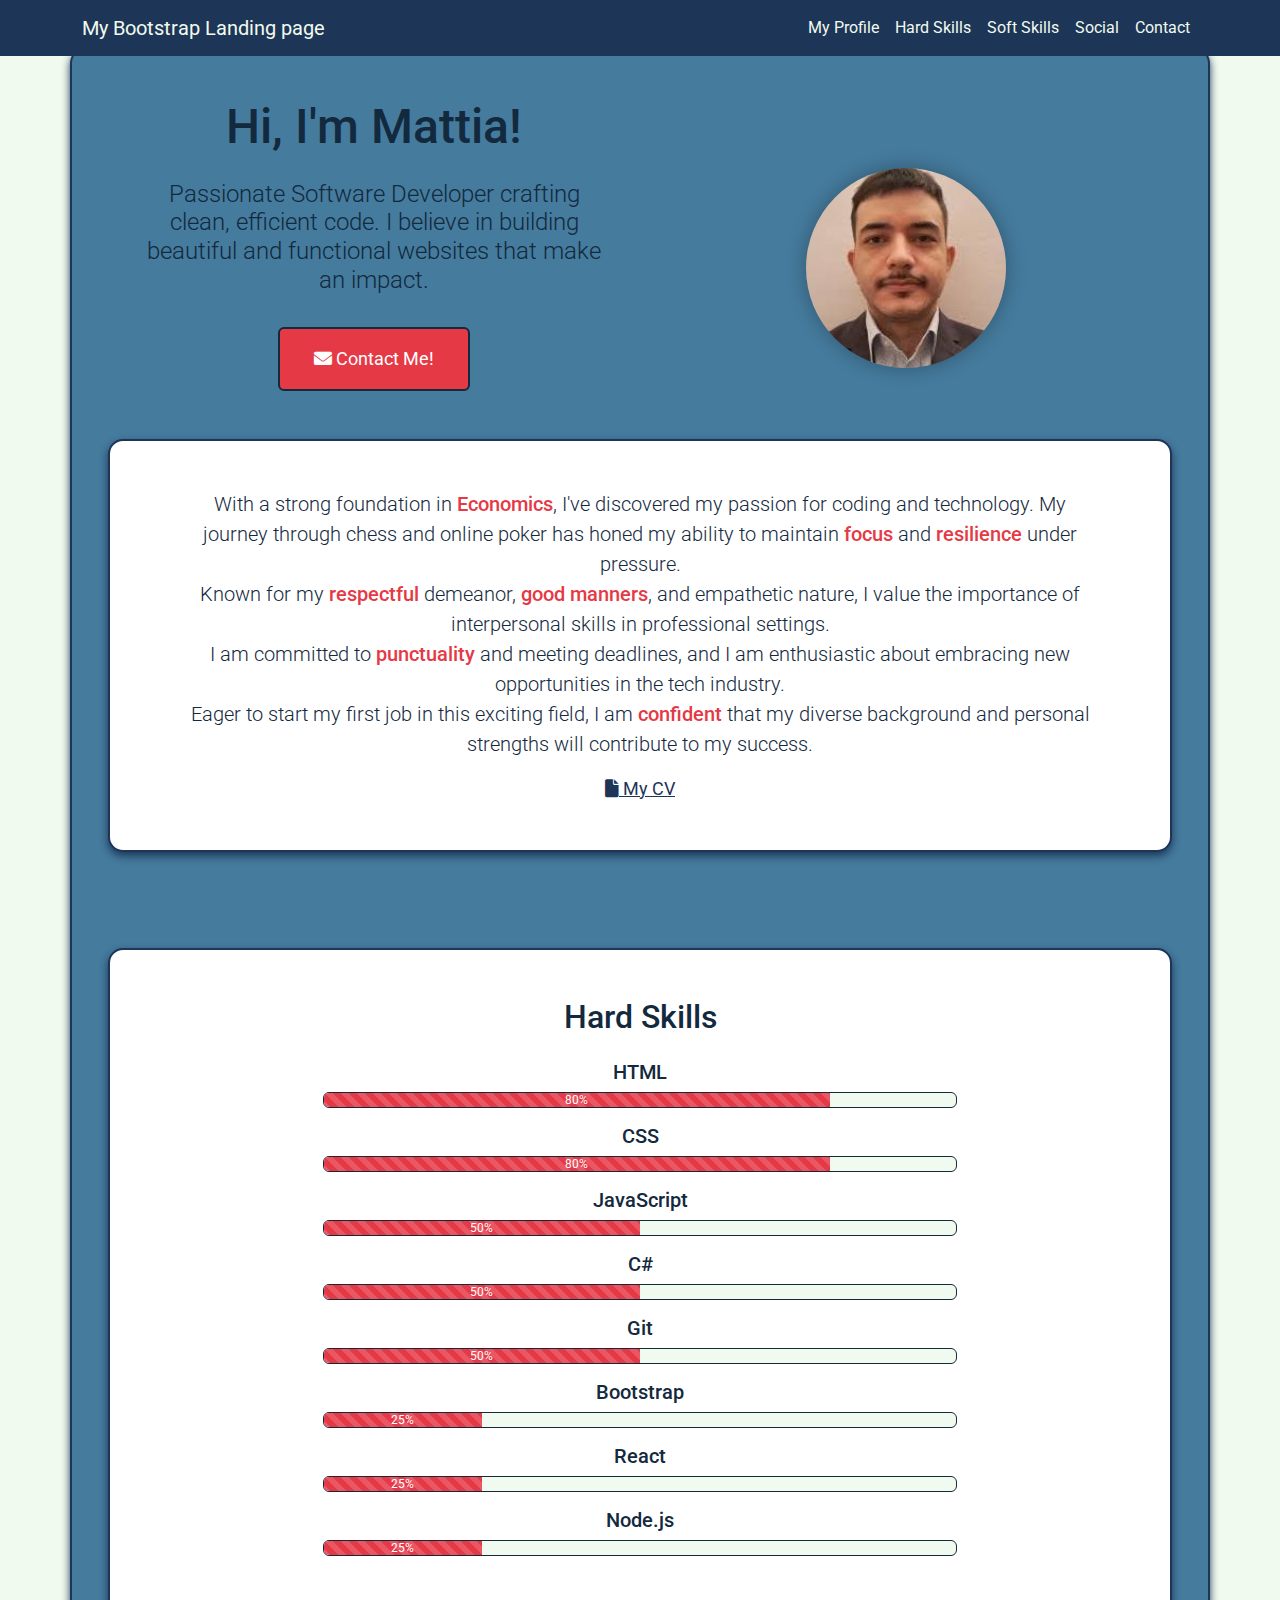
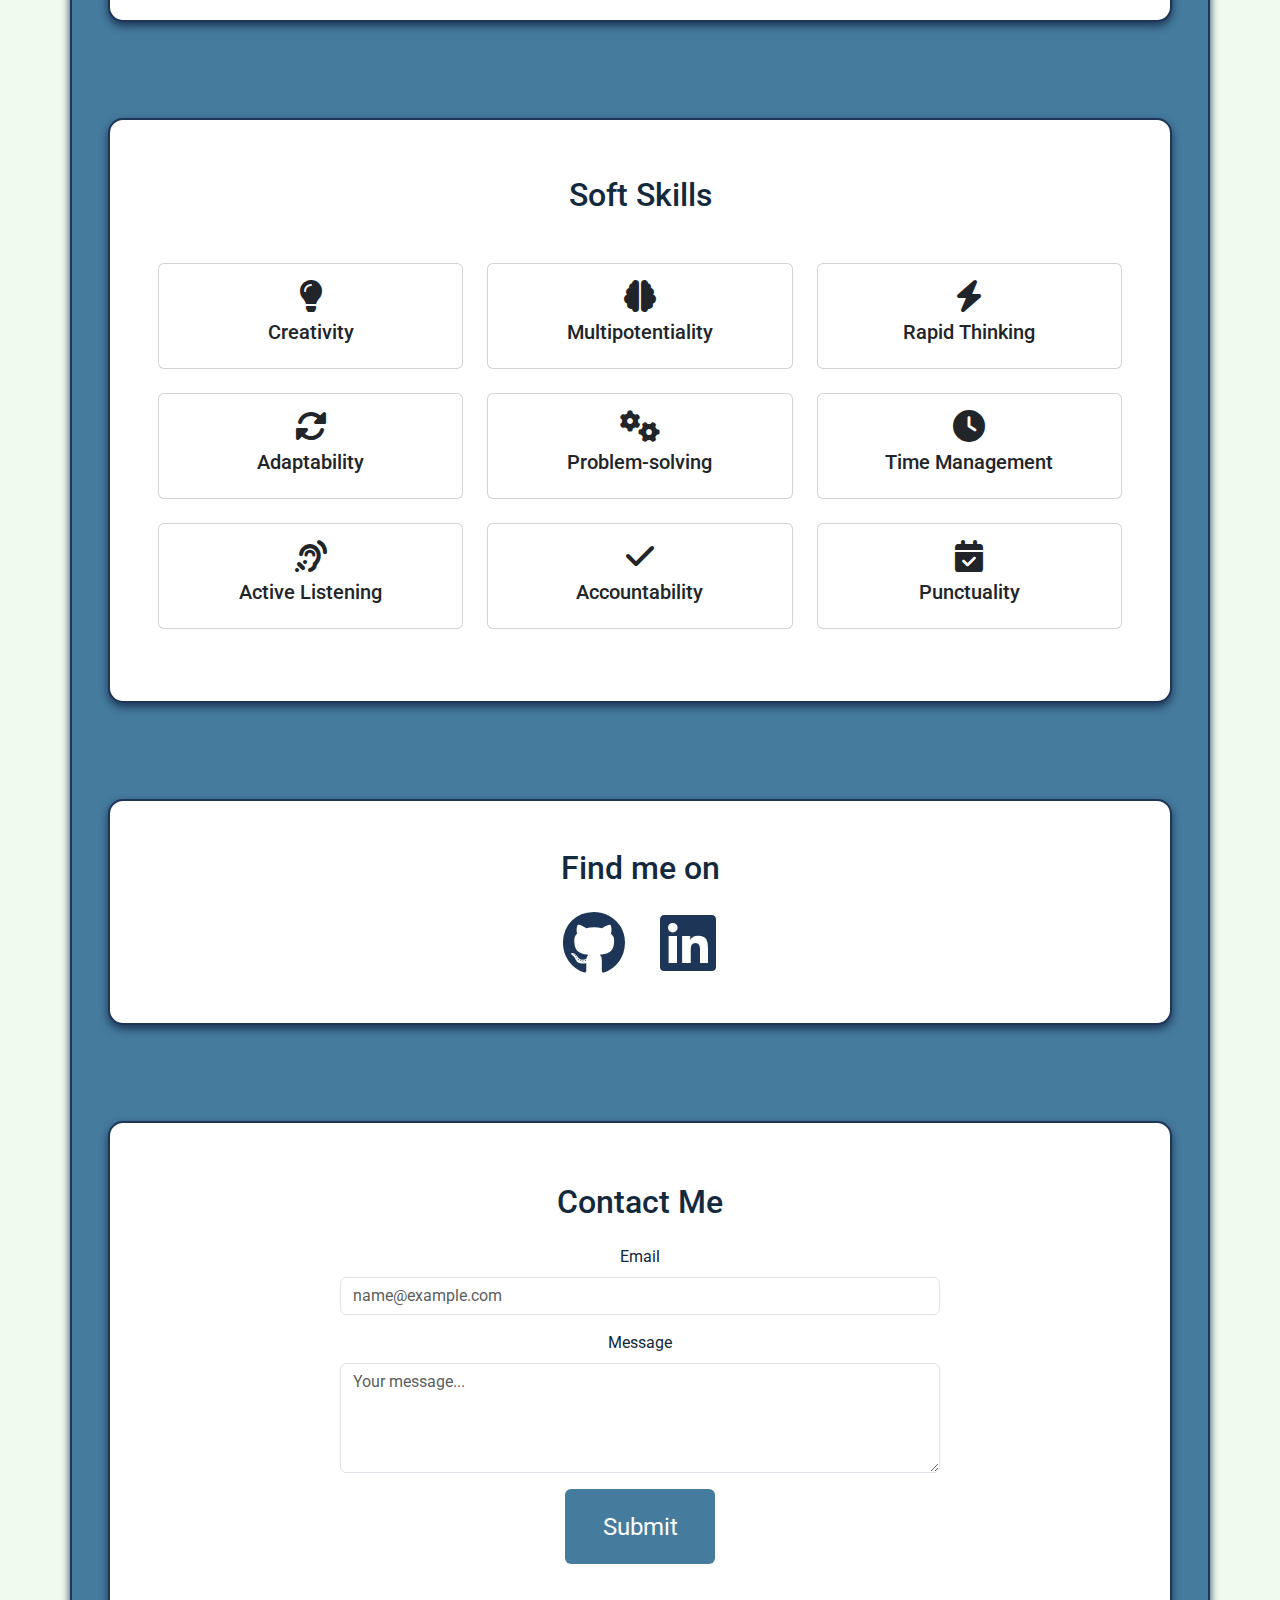
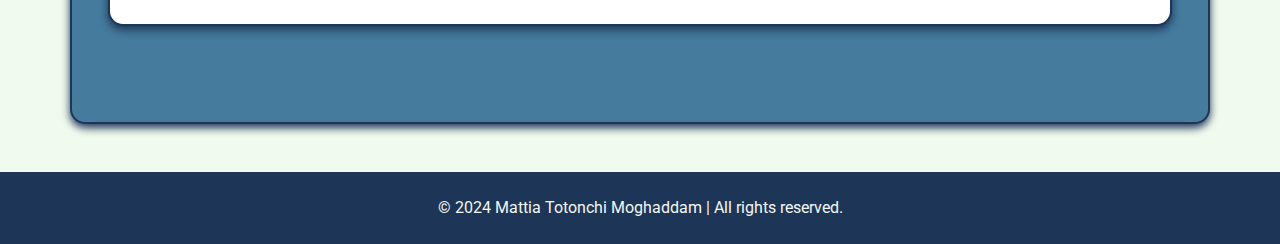
<file: esercitazioni/bootstrap-landing_page/index.html>
<!DOCTYPE html>
<html lang="en">
  <head>
    <meta charset="UTF-8" />
    <meta name="viewport" content="width=device-width, initial-scale=1.0" />
    <title>My Landing Page</title>
    <!-- Bootstrap CDN -->
    <link
      href="https://cdn.jsdelivr.net/npm/bootstrap@5.3.3/dist/css/bootstrap.min.css"
      rel="stylesheet"
    />
    <!-- Font Awesome CDN for Icons -->
    <link
      rel="stylesheet"
      href="https://cdnjs.cloudflare.com/ajax/libs/font-awesome/6.0.0-beta3/css/all.min.css"
    />
    <link rel="preconnect" href="https://fonts.googleapis.com" />
    <link rel="preconnect" href="https://fonts.gstatic.com" crossorigin />
    <link
      href="https://fonts.googleapis.com/css2?family=Roboto:ital,wght@0,100;0,300;0,400;0,500;0,700;0,900;1,100;1,300;1,400;1,500;1,700;1,900&display=swap"
      rel="stylesheet"
    />

    <style>
      /* Color Palette */
      :root {
        --primary-color: #1d3557;
        --lighter-primary-color: #457b9d;
        --darker-color: #13293d;
        --ultra-light: #f1faee;
        --secondary-color: #e63946;
      }
    
      /* General body styling */
      body {
        font-family: "Roboto", sans-serif;
        color: var(--darker-color);
        background-color: var(--ultra-light);
      }
    
      /* Animations */
      @keyframes slidein {
        from {
          translate: 150vw 0;
          scale: 200% 1;
        }
        to {
          translate: 0 0;
          scale: 100% 1;
        }
      }
    
      @keyframes slideinRight {
        from {
          translate: -150vw 0;
          scale: 200% 1;
        }
        to {
          translate: 0 0;
          scale: 100% 1;
        }
      }
    
      @keyframes bounceIn {
        0%, 20%, 50%, 80%, 100% {
          transform: translateY(0);
          opacity: 1;
        }
        40% {
          transform: translateY(-30px);
        }
        60% {
          transform: translateY(-15px);
        }
      }
    
      h1 {
        animation-name: slidein;
        animation-duration: 1s;
      }
    
      h3 {
        animation-name: slideinRight;
        animation-duration: 1s;
      }
    
      /* Navbar styling */
      .navbar {
        background-color: var(--primary-color);
      }
    
      .navbar-brand,
      .navbar-nav .nav-link {
        color: var(--ultra-light) !important;
      }
    
      .navbar-nav .nav-link:hover {
        color: var(--secondary-color) !important;
      }
      /* Section styling */
      section {
        padding: 60px 0;
        border: 2px solid var(--primary-color);
        border-radius: 15px;
        box-shadow: 0 4px 8px var(--primary-color);
        margin-bottom: 30px;
        background-color: white;
      }
    
      /* Specific sections */
      #about {
        background-color: var(--lighter-primary-color);
      }
    
      #contact {
        background-color: white;
      }
    
      /* Social links styling */
      #social-links a {
        color: var(--primary-color);
        margin: 0 15px;
      }
    
      #social-links a:hover {
        color: var(--secondary-color);
      }
    
      /* Progress bars styling */
      .progress {
        background-color: var(--ultra-light);
        border: 0.5px solid var(--darker-color);
      }
    
      .progress-bar {
        background-color: var(--secondary-color);
      }
    
      /* Button styling */
      .btn-primary {
        background-color: var(--lighter-primary-color);
        border: none;
        color: white;
        width: 150px;
        height: 75px;
        font-size: x-large;
      }
    
      .btn-primary:hover {
        background-color: var(--secondary-color);
        color: var(--darker-color);
      }
    
      /* Hero and profile buttons */
      #get-in-touch,
      #my-profile {
        background-color: var(--primary-color);
        font-size: xx-large;
        width: 12rem;
        height: 4rem;
        border: 2px solid var(--darker-color);
      }
    
      #get-in-touch a {
        text-decoration: none;
        color: white;
      }
    
      #get-in-touch:hover {
        background-color: var(--ultra-light);
      }
    
      #get-in-touch a:hover {
        color: var(--darker-color);
      }
    
      #get-in-touch {
        animation-name: bounceIn;
        animation-duration: 1s;
        animation-delay: 1s;
      }
    
      /* Profile section */
      #profile-section p span {
        color: var(--secondary-color);
        font-weight: 500;
      }
    
      /* Footer styling */
      footer {
        background-color: var(--primary-color);
        color: #f4f7f5;
      }
    
      footer p {
        margin: 0;
      }
    
      /* Soft Skills hover effect */
      #softSkills li:hover {
        background-color: var(--secondary-color);
      }
    
      #skills {
        background-color: white;
      }
    
      /* Tooltip customization */
      .tooltip-inner {
        background-color: var(--primary-color) !important;
        color: var(--ultra-light) !important;
        border: 1px dotted var(--secondary-color) !important;
      }
    
      .tooltip-arrow {
        border-top-color: var(--primary-color) !important;
      }
    </style>
    
  </head>

  <body>
    <!-- Navbar -->
    <nav class="navbar navbar-expand-lg fixed-top" style="animation: none;">
      <div class="container">
        <a id="brand" class="navbar-brand" href="#"
          >My Bootstrap Landing page</a
        >
        <button
        class="navbar-toggler"
        type="button"
        data-bs-toggle="collapse"
        data-bs-target="#navbarNav"
        aria-controls="navbarNav"
        aria-expanded="false"
        aria-label="Toggle navigation"
      >
        <span class="navbar-toggler-icon"></span>
      </button>
      
        <div class="collapse navbar-collapse" id="navbarNav">
          <ul class="navbar-nav ms-auto">
            <li class="nav-item">
              <a class="nav-link" href="#profile-section">My Profile</a>
            </li>
            <li class="nav-item">
              <a class="nav-link" href="#skills">Hard Skills</a>
            </li>
            <li class="nav-item">
              <a class="nav-link" href="#soft">Soft Skills</a>
            </li>
            <li class="nav-item">
              <a class="nav-link" href="#social-links">Social</a>
            </li>
            <li class="nav-item">
              <a class="nav-link" href="#contact">Contact</a>
            </li>
          </ul>
        </div>
      </div>
    </nav>

    <!-- Introduction Section -->
    <section id="about" class="container my-5 p-sm-5 text-center">
      <div class="row align-items-center">
        <div class="col-lg-6">
          <h1 class="mb-4" style="font-size: 3rem;">Hi, I'm Mattia!</h1>
          <h3 class="lead me-4 ms-4" style="font-size: 1.5rem;">
            Passionate Software Developer crafting clean, efficient code. I believe in building <span>beautiful</span> and <span>functional</span> websites that make an impact.
          </h3>
          <button id="get-in-touch" type="submit" class="btn mt-4" style="background-color: var(--secondary-color); color: white; font-size: large;">
            <a href="#contact" style="text-decoration: none;"><i class="fas fa-envelope"></i> Contact Me!</a>
          </button>
        </div>
        <div class="col-lg-6 d-flex justify-content-evenly align-items-center">
          <img src="[data-uri]" class="img-fluid rounded-circle animate__animated animate__zoomIn mt-5" alt="Mattia's Profile" style="width: 200px; height: 200px; object-fit: cover; box-shadow: 0px 0px 20px rgba(0,0,0,0.3);">
        </div>

      <section id="profile-section" class="container my-5 p-sm-5 text-center" >
        <p class="lead me-4 ms-4">
          With a strong foundation in <span>Economics</span>, I've discovered my passion for coding and technology. My journey through chess and online poker has honed my ability to maintain <span>focus</span> and <span>resilience</span> under pressure.<br />
          Known for my <span>respectful</span> demeanor, <span>good manners</span>, and empathetic nature, I value the importance of interpersonal skills in professional settings.<br />
          I am committed to <span>punctuality</span> and meeting deadlines, and I am enthusiastic about embracing new opportunities in the tech industry.<br />
          Eager to start my first job in this exciting field, I am <span>confident</span> that my diverse background and personal strengths will contribute to my success.
        </p>
        <!-- Add a link to your profile -->
        <a href="https://mattiatotonchi1990curriculumvitae.my.canva.site/" target="_blank" style="font-size: large; text-decoration: underline; color: var(--primary-color);"> 
          <i class="fa-solid fa-file"></i>  My CV
        </a>
      </section>
      
      

      <section id="skills" class="container my-5 p-sm-5 text-center">
        <h2 class="mb-4">Hard Skills</h2>
        <div class="row">
          <div class="col-lg-8 col-md-10 mx-auto">
            <h5>HTML</h5>
            <div class="progress mb-3">
              <div
                class="progress-bar progress-bar-striped progress-bar-animated"
                role="progressbar"
                style="width: 80%"
              >
                80%
              </div>
            </div>
            <h5>CSS</h5>
            <div class="progress mb-3">
              <div
                class="progress-bar progress-bar-striped progress-bar-animated"
                role="progressbar"
                style="width: 80%"
              >
                80%
              </div>
            </div>
            <h5>JavaScript</h5>
            <div class="progress mb-3">
              <div
                class="progress-bar progress-bar-striped progress-bar-animated"
                role="progressbar"
                style="width: 50%"
              >
                50%
              </div>
            </div>
            <h5>C#</h5>
            <div class="progress mb-3">
              <div
                class="progress-bar progress-bar-striped progress-bar-animated"
                role="progressbar"
                style="width: 50%"
              >
                50%
              </div>
            </div>
            <h5>Git</h5>
            <div class="progress mb-3">
              <div
                class="progress-bar progress-bar-striped progress-bar-animated"
                role="progressbar"
                style="width: 50%"
              >
                50%
              </div>
            </div>
            <h5>Bootstrap</h5>
            <div class="progress mb-3">
              <div
                class="progress-bar progress-bar-striped progress-bar-animated"
                role="progressbar"
                style="width: 25%"
              >
                25%
              </div>
            </div>
            <h5>React</h5>
            <div class="progress mb-3">
              <div
                class="progress-bar progress-bar-striped progress-bar-animated"
                role="progressbar"
                style="width: 25%"
              >
                25%
              </div>
            </div>
            <h5>Node.js</h5>
            <div class="progress mb-3">
              <div
                class="progress-bar progress-bar-striped progress-bar-animated"
                role="progressbar"
                style="width: 25%"
              >
                25%
              </div>
            </div>
          </div>
        </div>
      </section>
  
      <!-- Soft Skills Section with Bootstrap Cards -->
      <section id="soft" class="container my-5 p-sm-5 text-center">
        <h2 class="mt-2 mb-5">Soft Skills</h2>
        <div class="row">
          <div class="col-md-4 mb-4">
            <div
              class="card text-center"
              data-bs-toggle="tooltip"
              data-bs-placement="top"
              title="Creativity allows me to find innovative solutions, think outside the box, and come up with unique ideas for challenges."
            >
              <div class="card-body">
                <i class="fas fa-lightbulb fa-2x mb-2"></i>
                <h5 class="card-title">Creativity</h5>
              </div>
            </div>
          </div>
          <div class="col-md-4 mb-4">
            <div
              class="card text-center"
              data-bs-toggle="tooltip"
              data-bs-placement="top"
              title="Being multipotential allows me to excel in various domains and bring knowledge from different areas to solve complex problems."
            >
              <div class="card-body">
                <i class="fas fa-brain fa-2x mb-2"></i>
                <h5 class="card-title">Multipotentiality</h5>
              </div>
            </div>
          </div>
          <div class="col-md-4 mb-4">
            <div
              class="card text-center"
              data-bs-toggle="tooltip"
              data-bs-placement="top"
              title="I can think on my feet, quickly process information, and come up with effective solutions under pressure."
            >
              <div class="card-body">
                <i class="fas fa-bolt fa-2x mb-2"></i>
                <h5 class="card-title">Rapid Thinking</h5>
              </div>
            </div>
          </div>
          <div class="col-md-4 mb-4">
            <div
              class="card text-center"
              data-bs-toggle="tooltip"
              data-bs-placement="top"
              title="I adapt to new environments and challenges with ease, ensuring that I am always ready to pivot and learn."
            >
              <div class="card-body">
                <i class="fas fa-sync-alt fa-2x mb-2"></i>
                <h5 class="card-title">Adaptability</h5>
              </div>
            </div>
          </div>
          <div class="col-md-4 mb-4">
            <div
              class="card text-center"
              data-bs-toggle="tooltip"
              data-bs-placement="top"
              title="A strong problem-solver, I approach obstacles methodically, breaking down complex issues to find the best possible solutions."
            >
              <div class="card-body">
                <i class="fas fa-cogs fa-2x mb-2"></i>
                <h5 class="card-title">Problem-solving</h5>
              </div>
            </div>
          </div>
          <div class="col-md-4 mb-4">
            <div
              class="card text-center"
              data-bs-toggle="tooltip"
              data-bs-placement="top"
              title="I manage my time effectively, balancing multiple projects and deadlines without compromising on the quality of my work."
            >
              <div class="card-body">
                <i class="fas fa-clock fa-2x mb-2"></i>
                <h5 class="card-title">Time Management</h5>
              </div>
            </div>
          </div>
          <div class="col-md-4 mb-4">
            <div
              class="card text-center"
              data-bs-toggle="tooltip"
              data-bs-placement="top"
              title="Active listening helps me understand others needs fully, making communication more efficient and avoiding misunderstandings."
            >
              <div class="card-body">
                <i class="fas fa-ear-listen fa-2x mb-2"></i>
                <h5 class="card-title">Active Listening</h5>
              </div>
            </div>
          </div>
          <div class="col-md-4 mb-4">
            <div
              class="card text-center"
              data-bs-toggle="tooltip"
              data-bs-placement="top"
              title="I take responsibility for my actions and deliver on promises, ensuring accountability in every task I take on."
            >
              <div class="card-body">
                <i class="fas fa-check fa-2x mb-2"></i>
                <h5 class="card-title">Accountability</h5>
              </div>
            </div>
          </div>
          <div class="col-md-4 mb-4">
            <div
              class="card text-center"
              data-bs-toggle="tooltip"
              data-bs-placement="top"
              title="I value punctuality, always ensuring I meet deadlines and commitments, which reflects my professional reliability."
            >
              <div class="card-body">
                <i class="fas fa-calendar-check fa-2x mb-2"></i>
                <h5 class="card-title">Punctuality</h5>
              </div>
            </div>
          </div>
        </div>
      </section>

      
    <!-- Social Links -->
    <section id="social-links" class="container my-5 p-sm-5 text-center">
      <h2 class="mb-4">Find me on</h2>
      <a
        style="text-decoration: none"
        href="https://github.com/mtm90"
        target="_blank"
        class="me-3"
      >
        <i class="fab fa-github fa-4x"></i>
      </a>
      <a href="https://www.linkedin.com/in/mtm90" target="_blank" class="me-3">
        <i class="fab fa-linkedin fa-4x"></i>
      </a>
    </section>

          <!-- Contact Section with Form -->
          <section id="contact" class="container my-5 text-center">
            <h2 class="mb-4">Contact Me</h2>
            <form class="mx-auto" style="max-width: 600px">
              <div class="mb-3">
                <label for="email" class="form-label">Email</label>
                <input
                  type="email"
                  class="form-control"
                  id="email"
                  placeholder="name@example.com"
                  required
                />
              </div>
              <div class="mb-3">
                <label for="message" class="form-label">Message</label>
                <textarea
                  class="form-control"
                  id="message"
                  rows="4"
                  placeholder="Your message..."
                  required
                ></textarea>
              </div>
              <button type="submit" class="btn btn-primary">Submit</button>
            </form>
          </section>
    </section>



    <!-- Footer -->
    <footer class="py-4">
      <div class="container text-center">
        <p>&copy; 2024 Mattia Totonchi Moghaddam | All rights reserved.</p>
      </div>
    </footer>

    <!-- Bootstrap JS -->
    <script src="https://cdn.jsdelivr.net/npm/bootstrap@5.3.3/dist/js/bootstrap.bundle.min.js"></script>
    <script>
      document.addEventListener("DOMContentLoaded", function () {
        const tooltipTriggerList = [].slice.call(
          document.querySelectorAll('[data-bs-toggle="tooltip"]')
        );
        const tooltipList = tooltipTriggerList.map(function (tooltipTriggerEl) {
          return new bootstrap.Tooltip(tooltipTriggerEl);
        });
      });
    </script>
    <script>
      document.addEventListener("DOMContentLoaded", function () {
        // Select all the nav links
        const navLinks = document.querySelectorAll(".navbar-nav .nav-link");
        const navbarCollapse = document.querySelector(".navbar-collapse");

        navLinks.forEach((link) => {
          link.addEventListener("click", () => {
            // Collapse the navbar if it's open (in mobile view)
            if (navbarCollapse.classList.contains("show")) {
              new bootstrap.Collapse(navbarCollapse).hide();
            }
          });
        });
      });
    </script>

  </body>
</html>
</file>
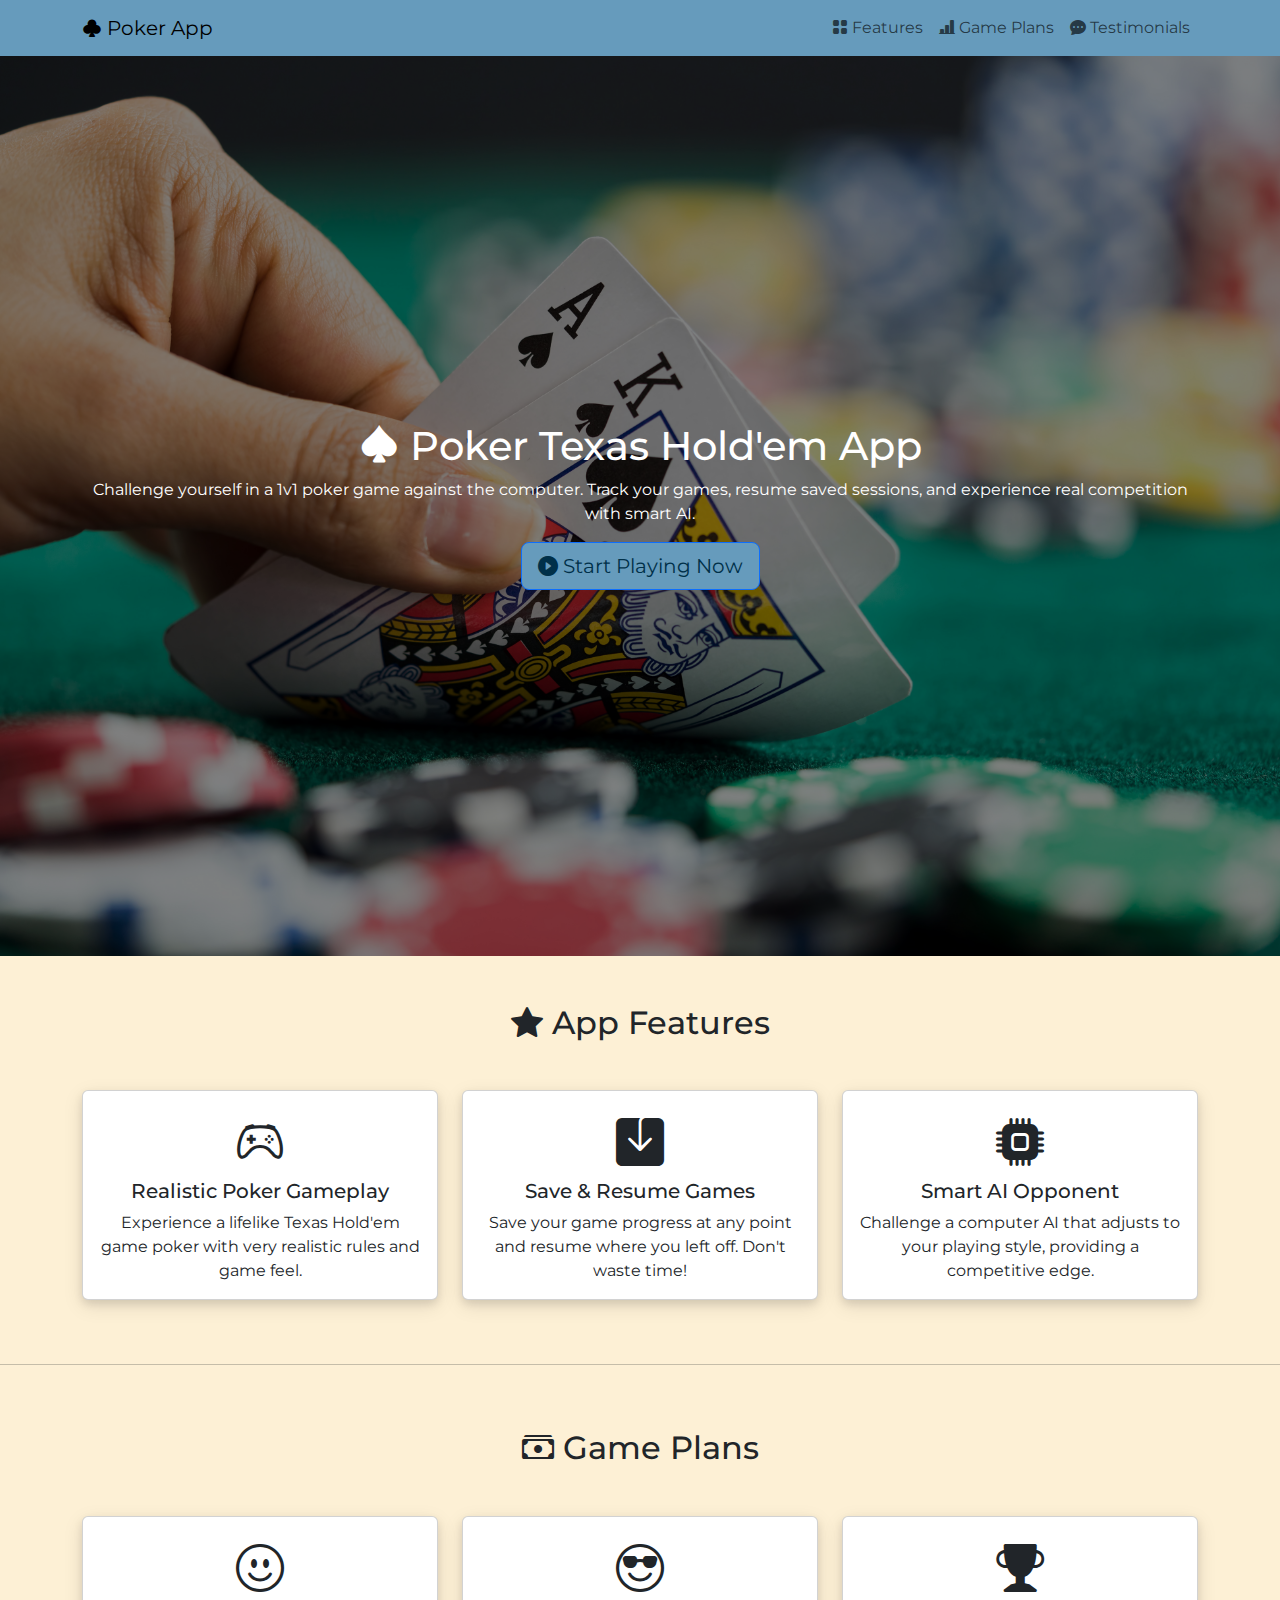
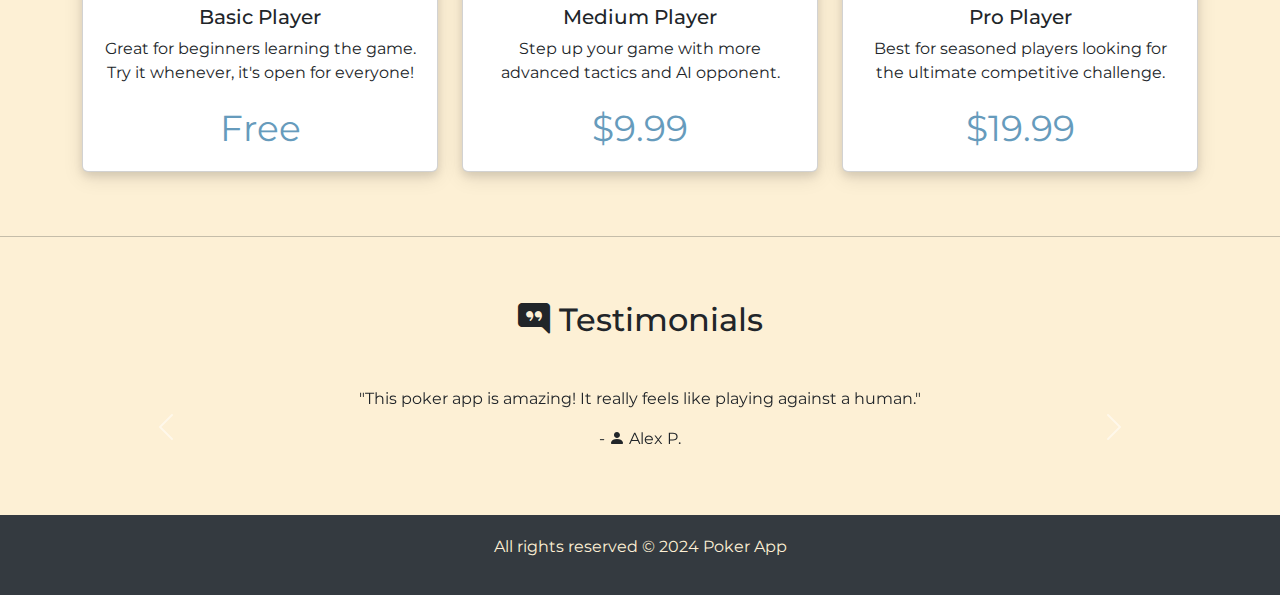
<file: esercitazioni/bootstrap-product/index.html>
<!DOCTYPE html>
<html lang="en">
  <head>
    <meta charset="UTF-8" />
    <meta name="viewport" content="width=device-width, initial-scale=1.0" />
    <title>Poker Texas Hold'em App</title>
    <link
      href="https://cdn.jsdelivr.net/npm/bootstrap@5.3.3/dist/css/bootstrap.min.css"
      rel="stylesheet"
      integrity="sha384-QWTKZyjpPEjISv5WaRU9OFeRpok6YctnYmDr5pNlyT2bRjXh0JMhjY6hW+ALEwIH"
      crossorigin="anonymous"
    />
    <link
      href="https://cdn.jsdelivr.net/npm/bootstrap-icons@1.11.1/font/bootstrap-icons.css"
      rel="stylesheet"
    />
    <link rel="preconnect" href="https://fonts.googleapis.com" />
    <link rel="preconnect" href="https://fonts.gstatic.com" crossorigin />
    <link
      href="https://fonts.googleapis.com/css2?family=Montserrat:wght@500&display=swap"
      rel="stylesheet"
    />
    <style>
      :root {
        --primary-color: #40536f;
        --lighter-primary-color: #d2414a;
        --darker-color: #003049;
        --ultra-light: #fdf0d5;
        --secondary-color: #669bbc;
      }
      body {
        background-color: var(--ultra-light);
      }
      * {
        font-family: "Montserrat", sans-serif;
      }
      .hero-section {
        background-image: url("/esercitazioni/bootstrap-product/img/poker.jpg"); /* Replace with your actual image URL */
        background-size: cover;
        background-position: center;
        background-repeat: no-repeat;
        padding: 100px 0;
        text-align: center;
        height: 100vh;
        position: relative;
      }

      .hero-section::before {
        content: "";
        position: absolute;
        top: 0;
        left: 0;
        right: 0;
        bottom: 0;
        background-color: rgba(0, 0, 0, 0.5); /* Semi-transparent overlay */
        z-index: 1;
      }

      .hero-section h1,
      .hero-section p,
      .hero-section a {
        position: relative;
        z-index: 2;
        color: #fff; /* Ensure text color is white for visibility */
      }


      .feature-card i,
      .plan-card i {
        font-size: 48px;
        margin-bottom: 15px;
      }
      .plan-price {
        font-size: 36px;
        color: var(--secondary-color);
      }
      .carousel-item {
        text-align: center;
      }
      .card {
        box-shadow: 0 4px 8px rgba(0, 0, 0, 0.1), 0 6px 20px rgba(0, 0, 0, 0.1);
        transition: box-shadow 0.3s ease-in-out;
      }
      .card:hover {
        box-shadow: 0 8px 16px rgba(0, 0, 0, 0.2),
          0 12px 40px rgba(0, 0, 0, 0.2);
      }
      #nav {
        background-color: var(--secondary-color);
      }
      #btn {
        background-color: var(--secondary-color);
        color: var(--darker-color);
      }
      #feature {
        background-color: var(--ultra-light);
      }
      .feature-card {
        box-shadow: 0 4px 8px rgba(0, 0, 0, 0.1), 0 6px 20px rgba(0, 0, 0, 0.1);
        transition: box-shadow 0.3s ease-in-out;
      }

      .feature-card:hover {
        box-shadow: 0 8px 16px rgba(0, 0, 0, 0.2),
          0 12px 40px rgba(0, 0, 0, 0.2);
      }

      footer {
        background-color: #343a40;
        color: var(--ultra-light);
        padding: 20px 0;
        text-align: center;
      }
    </style>
  </head>
  <body>
    <!-- Navbar -->
    <nav id="nav" class="navbar navbar-expand-lg">
      <div class="container">
        <a class="navbar-brand" href="#"
          ><i class="bi bi-suit-club-fill"></i> Poker App</a
        >
        <button
          class="navbar-toggler"
          type="button"
          data-bs-toggle="collapse"
          data-bs-target="#navbarNav"
          aria-controls="navbarNav"
          aria-expanded="false"
          aria-label="Toggle navigation"
        >
          <span class="navbar-toggler-icon"></span>
        </button>
        <div class="collapse navbar-collapse" id="navbarNav">
          <ul class="navbar-nav ms-auto">
            <li class="nav-item">
              <a class="nav-link" href="#features"
                ><i class="bi bi-grid-fill"></i> Features</a
              >
            </li>
            <li class="nav-item">
              <a class="nav-link" href="#plans"
                ><i class="bi bi-bar-chart-line-fill"></i> Game Plans</a
              >
            </li>
            <li class="nav-item">
              <a class="nav-link" href="#reviews"
                ><i class="bi bi-chat-dots-fill"></i> Testimonials</a
              >
            </li>
          </ul>
        </div>
      </div>
    </nav>

    <!-- Hero Section -->
    <section class="hero-section d-flex align-items-center" id="hero">
      <div class="container">
        <h1><i class="bi bi-suit-spade-fill"></i> Poker Texas Hold'em App</h1>
        <p>
          Challenge yourself in a 1v1 poker game against the computer. Track
          your games, resume saved sessions, and experience real competition
          with smart AI.
        </p>
        <a id="btn" href="#plans" class="btn btn-primary btn-lg"
          ><i class="bi bi-play-circle-fill"></i> Start Playing Now</a
        >
      </div>
    </section>

    <!-- Features Section -->
    <section id="feature" class="container py-5" id="features">
      <h2 class="text-center mb-5">
        <i class="bi bi-star-fill"></i> App Features
      </h2>
      <div class="row">
        <div class="col-md-4">
          <div class="card text-center feature-card">
            <div class="card-body">
              <i class="bi bi-controller"></i>
              <h5 class="card-title">Realistic Poker Gameplay</h5>
              <p class="card-text">
                Experience a lifelike Texas Hold'em game poker with very
                realistic rules and game feel.
              </p>
            </div>
          </div>
        </div>
        <div class="col-md-4">
          <div class="card text-center feature-card">
            <div class="card-body">
              <i class="bi bi-save-fill"></i>
              <h5 class="card-title">Save & Resume Games</h5>
              <p class="card-text">
                Save your game progress at any point and resume where you left
                off. Don't waste time!
              </p>
            </div>
          </div>
        </div>
        <div class="col-md-4">
          <div class="card text-center feature-card">
            <div class="card-body">
              <i class="bi bi-cpu-fill"></i>
              <h5 class="card-title">Smart AI Opponent</h5>
              <p class="card-text">
                Challenge a computer AI that adjusts to your playing style,
                providing a competitive edge.
              </p>
            </div>
          </div>
        </div>
      </div>
    </section>

    <hr />

    <!-- Plans Section -->
    <section class="container py-5" id="plans">
      <h2 class="text-center mb-5">
        <i class="bi bi-cash-stack"></i> Game Plans
      </h2>
      <div class="row">
        <div class="col-md-4">
          <div class="card text-center plan-card">
            <div class="card-body">
              <i class="bi bi-emoji-smile"></i>
              <h5 class="card-title">Basic Player</h5>
              <p class="card-text">
                Great for beginners learning the game. Try it whenever, it's
                open for everyone!
              </p>
              <div class="plan-price">Free</div>
            </div>
          </div>
        </div>
        <div class="col-md-4">
          <div class="card text-center plan-card">
            <div class="card-body">
              <i class="bi bi-emoji-sunglasses"></i>
              <h5 class="card-title">Medium Player</h5>
              <p class="card-text">
                Step up your game with more advanced tactics and AI opponent.
              </p>
              <div class="plan-price">$9.99</div>
            </div>
          </div>
        </div>
        <div class="col-md-4">
          <div class="card text-center plan-card">
            <div class="card-body">
              <i class="bi bi-trophy-fill"></i>
              <h5 class="card-title">Pro Player</h5>
              <p class="card-text">
                Best for seasoned players looking for the ultimate competitive
                challenge.
              </p>
              <div class="plan-price">$19.99</div>
            </div>
          </div>
        </div>
      </div>
    </section>

    <hr />

    <!-- Reviews Section -->
    <section class="container py-5" id="reviews">
      <h2 class="text-center mb-5">
        <i class="bi bi-chat-right-quote-fill"></i> Testimonials
      </h2>
      <div
        id="carouselExampleIndicators"
        class="carousel slide"
        data-bs-ride="carousel"
      >
        <div class="carousel-inner">
          <div class="carousel-item active">
            <p>
              "This poker app is amazing! It really feels like playing against a
              human."
            </p>
            <p>- <i class="bi bi-person-fill"></i> Alex P.</p>
          </div>
          <div class="carousel-item">
            <p>
              "I love the ability to save games and come back later. The AI is
              very competitive."
            </p>
            <p>- <i class="bi bi-person-fill"></i> Maria L.</p>
          </div>
          <div class="carousel-item">
            <p>
              "Best poker app I've played. The features and realistic gameplay
              are top-notch!"
            </p>
            <p>- <i class="bi bi-person-fill"></i> Jordan M.</p>
          </div>
        </div>
        <button
          class="carousel-control-prev"
          type="button"
          data-bs-target="#carouselExampleIndicators"
          data-bs-slide="prev"
        >
          <span class="carousel-control-prev-icon" aria-hidden="true"></span>
          <span class="visually-hidden">Previous</span>
        </button>
        <button
          class="carousel-control-next"
          type="button"
          data-bs-target="#carouselExampleIndicators"
          data-bs-slide="next"
        >
          <span class="carousel-control-next-icon" aria-hidden="true"></span>
          <span class="visually-hidden">Next</span>
        </button>
      </div>
    </section>

    <!-- Footer -->
    <footer>
      <div class="container">
        <p>All rights reserved &copy; 2024 Poker App</p>
      </div>
    </footer>

    <script
      src="https://cdn.jsdelivr.net/npm/@popperjs/core@2.11.8/dist/umd/popper.min.js"
      integrity="sha384-I7E8VVD/ismYTF4hNIPjVp/Zjvgyol6VFvRkX/vR+Vc4jQkC+hVqc2pM8ODewa9r"
      crossorigin="anonymous"
    ></script>
    <script
      src="https://cdn.jsdelivr.net/npm/bootstrap@5.3.3/dist/js/bootstrap.min.js"
      integrity="sha384-0pUGZvbkm6XF6gxjEnlmuGrJXVbNuzT9qBBavbLwCsOGabYfZo0T0to5eqruptLy"
      crossorigin="anonymous"
    ></script>
  </body>
</html>
</file>
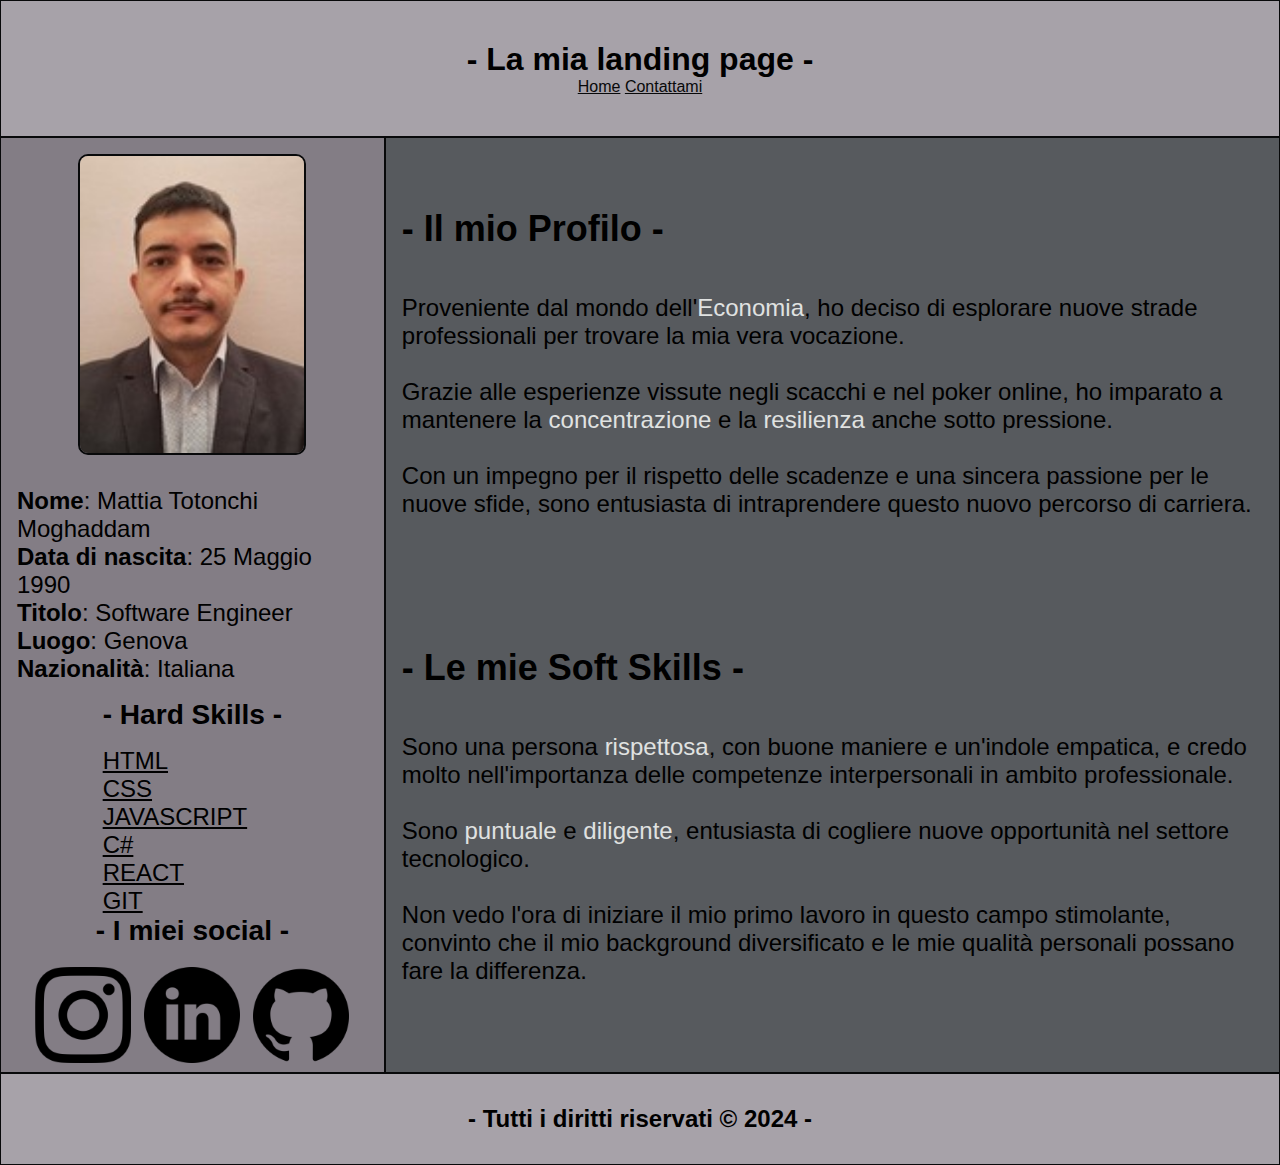
<file: esercitazioni/landing-page/index.html>
<!DOCTYPE html>
<html lang="en">

<head>
    <meta charset="UTF-8">
    <meta name="viewport" content="width=device-width, initial-scale=1.0">
    <title>La mia landing page</title>
    <link rel="stylesheet" href="style.css">
</head>

<body>
    <header>
        <h1>- La mia landing page -</h1>
        <nav>
            <a href="./index.html">Home</a>
            <a href="./contact.html">Contattami</a>
        </nav>
    </header>
    <main>
        <div class="sidebar">
            <div>
                <img class="pic" src="/esercitazioni/landing-page/assets/profile.jpg" alt="">
            </div>
            <div class="description">
                <ul>
                    <li><b>Nome</b>: Mattia Totonchi Moghaddam</li>
                    <li><b>Data di nascita</b>: 25 Maggio 1990</li>
                    <li><b>Titolo</b>: Software Engineer</li>
                    <li><b>Luogo</b>: Genova</li>
                    <li><b>Nazionalità</b>: Italiana</li>

                </ul>
            </div>
            <div class="languages">
                <h3>- Hard Skills -</h3>
                <p><u>HTML</u></p>
                <p><u>CSS</u></p>
                <p><u>JAVASCRIPT</u></p>
                <p><u>C#</u></p>
                <p><u>REACT</u></p>
                <p><u>GIT</u></p>
            </div>
            <div class="link">
                <h3>- I miei social -</h3>
                <a class="links" href="https://www.instagram.com/mtm_90_/">
                  <img class="social" src="/esercitazioni/landing-page/assets/instagram.png" alt="" />
                </a>
                <a class="links" href="https://www.linkedin.com/in/mtm90/">
                  <img class="social" src="/esercitazioni/landing-page/assets/linkedin.png" alt="" />
                </a>
                <a class="links" href="https://github.com/mtm90">
                  <img class="social" src="/esercitazioni/landing-page/assets/github.png" alt="" />
                </a>
              </div>
        </div>
        <div class="main">
            <div class="profile">
                <br>
                <h2 class="profileTitle">- Il mio Profilo -</h2> <br>
                <p>Proveniente dal mondo dell'<span>Economia</span>, ho deciso di esplorare nuove strade professionali per trovare la
                    mia vera vocazione. <br> <br>

                    Grazie alle esperienze vissute negli scacchi e nel poker online, ho imparato a mantenere la
                    <span>concentrazione</span> e la <span>resilienza</span> anche sotto pressione. <br> <br>

                    Con un impegno per il rispetto delle scadenze e una sincera passione per le nuove
                    sfide, sono entusiasta di intraprendere questo nuovo percorso di carriera. <br><br></p>
            </div>
            <div class="skills">
                <h2 class="skillsTitle">- Le mie Soft Skills -</h2> <br>
                <p>Sono una persona <span>rispettosa</span>, con buone maniere e un'indole empatica, e credo molto nell'importanza
                    delle
                    competenze interpersonali in ambito professionale.
                    <br> <br>
                    Sono <span>puntuale</span> e <span>diligente</span>, entusiasta di cogliere nuove opportunità nel settore
                    tecnologico.
                    <br><br>
                    Non vedo l'ora di iniziare il mio primo lavoro in questo campo stimolante, convinto che il mio
                    background diversificato e le mie qualità personali possano fare la differenza.
                    <br><br>
                </p>
            </div>
        </div>
    </main>
    <footer>
        <h2>- Tutti i diritti riservati © 2024 -</h2>
    </footer>
</body>

</html>
</file>
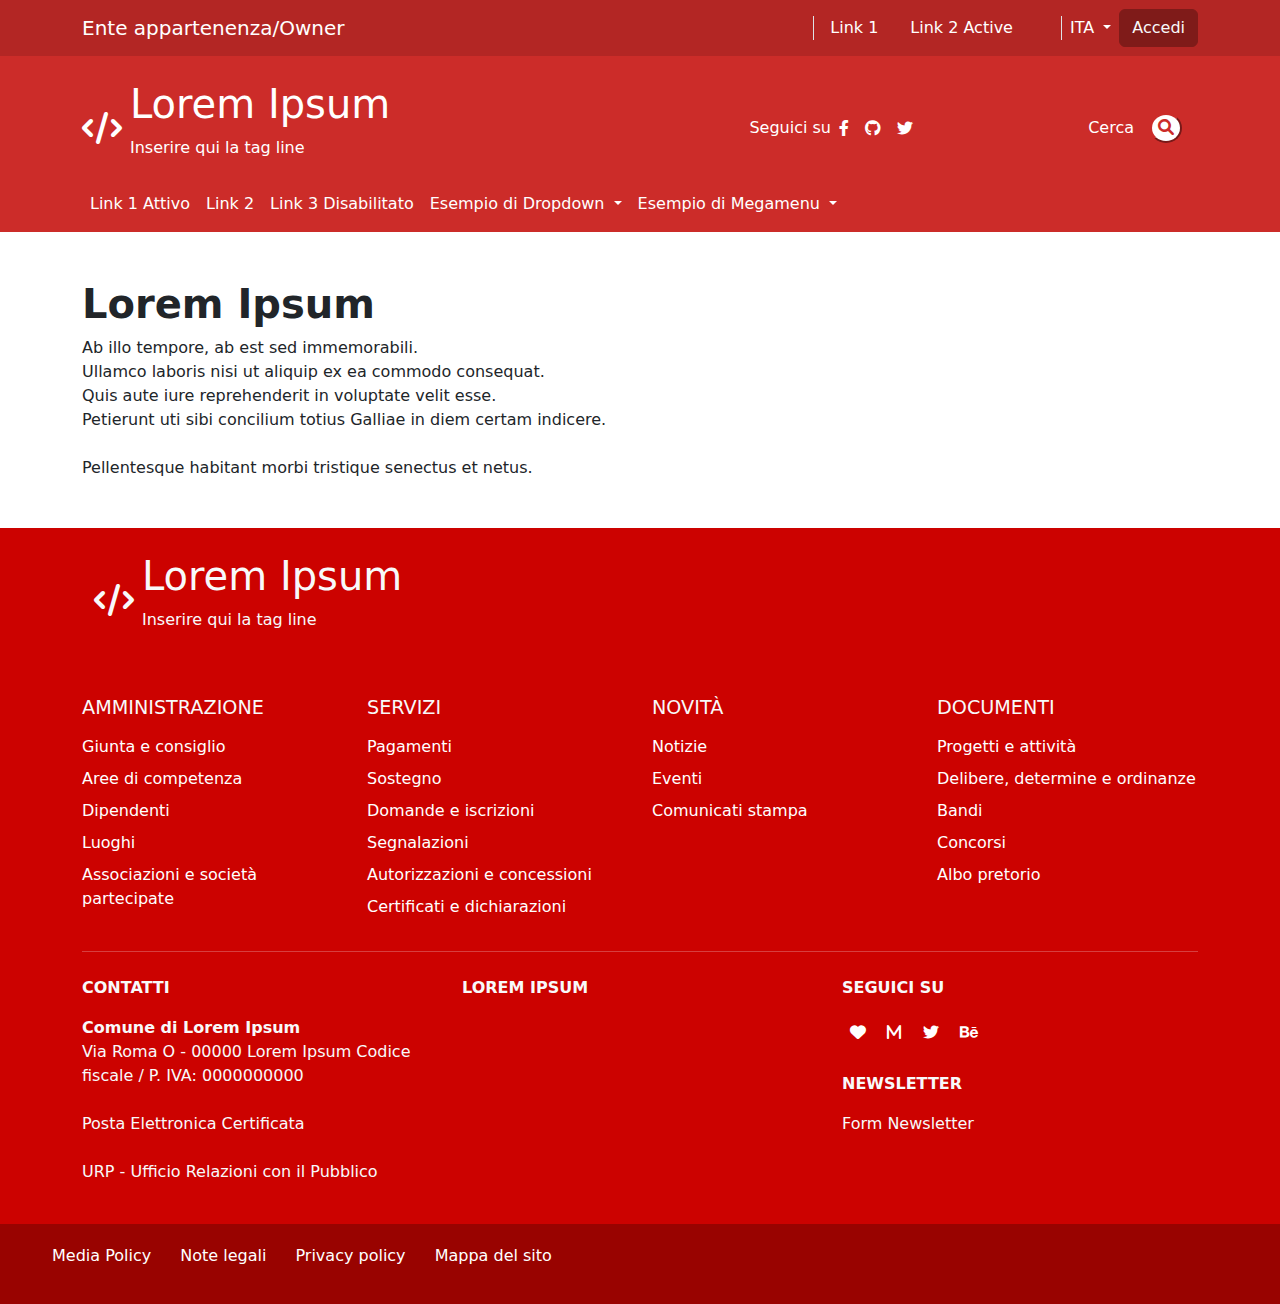
<file: esercitazioni/pagina-amministrazione/index.html>
<!DOCTYPE html>
<html lang="it">
  <head>
    <meta charset="UTF-8" />
    <meta name="viewport" content="width=device-width, initial-scale=1.0" />
    <title>Amministrazione Comunale</title>
    <link
      href="https://cdn.jsdelivr.net/npm/bootstrap@5.3.3/dist/css/bootstrap.min.css"
      rel="stylesheet"
      integrity="sha384-QWTKZyjpPEjISv5WaRU9OFeRpok6YctnYmDr5pNlyT2bRjXh0JMhjY6hW+ALEwIH"
      crossorigin="anonymous"
    />
    <link
      rel="stylesheet"
      href="https://cdnjs.cloudflare.com/ajax/libs/font-awesome/6.0.0-beta3/css/all.min.css"
    />

    <style>
      body {
        background-color: #fff;
      }
      #top {
        background-color: #b32624;
      }

      footer {
        background-color: #cc0200;
      }
      .middle-section {
        background-color: #cc2c29;
        color: white;
      }
      #bottom {
        background-color: #cc2c29;
      }
      #lorem {
        color: white;
      }
      #footer-bottom {
        background-color: #990300;
        min-height: 80px; /* Ensure there's height for vertical centering */
    display: flex; /* This allows the content inside to use flex properties */
    align-items: center; /* Vertically centers the items */
      }
      #main h1 {
        font-weight:700
      }
      #icon {
        width: 2rem;
      }
      #search {
        background-color:white ;
        border-color: #cc2c29;
        color: #cc2c29;
      }
      #html {
        border: 2px solid white;
        font-size: xx-large;
      }

      .navbar .nav-link,
      .navbar-brand,
      .navbar-toggler-icon,
      footer a {
        color: white;
      }
      footer {
        color: white;
      }
      footer a:hover {
        color: #ffdd57;
      }
      .footer-column h5 {
        font-size: 1.2rem;
      }
      .btn {
        background-color: #7f1b19;
        border-color: #7f1b19;
      }
      a {
        text-decoration: none;
        color: white;
      }
      footer div ul li {
        padding-top: 0.5rem;
      }
    </style>
  </head>
  <body>
    <!-- Top Navbar (Login, Language, Social Links) -->
    <nav class="navbar navbar-expand" id="top">
      <div class="container">
        <a class="navbar-brand" href="#">
          <i class="bi bi-code-slash"></i> Ente appartenenza/Owner
        </a>
        <div class="collapse navbar-collapse" id="navbarNav">
          <ul class="navbar-nav ms-auto d-flex justify-content-center align-items-center">
            <li class="nav-item ps-3 pe-3 border-start"><a href="#">Link 1</a></li>
            <li class="nav-item ps-3 pe-5 border-end"><a href="#">Link 2 Active</a></li>
            <li class="nav-item dropdown">
              <a
                class="nav-link dropdown-toggle"
                href="#"
                id="languageDropdown"
                data-bs-toggle="dropdown"
              >
                ITA
              </a>
              <ul class="dropdown-menu">
                <li><a class="dropdown-item" href="#">ENG</a></li>
              </ul>
            </li>
            <li class="nav-item">
              <a class="btn btn-outline-light" href="#">Accedi</a>
            </li>
          </ul>
        </div>
      </div>
    </nav>

    <!-- Middle Section (Title, Social Links, Search Bar) -->
    <div class="middle-section d-flex justify-content-lg-start d-none d-sm-block">
      <div class="container pt-4">
        <div class="row">
          <div class="col-4 d-flex justify-content-start align-items-center" id="lorem">
            <div class="d-flex align-items-center">
              <i class="fa-solid fa-code me-2" style="font-size: 2rem;"></i> <!-- Added margin to the right with 'me-2' -->
              <div>
                <h1>Lorem Ipsum</h1>   
                <p>Inserire qui la tag line</p>
              </div>
            </div>
          </div>
          
          <div
            class="col-5 d-flex justify-content-end align-items-center"
          >
            <p class="m-2">Seguici su</p>
            <i class="fa-brands fa-facebook-f"></i>
            <i class="fa-brands fa-github m-3"></i>
            <i class="fa-brands fa-twitter"></i>
          </div>
          <div
            class="col-3 d-flex justify-content-end align-items-center"
          >
            <p class="mt-3">Cerca</p>
            <div class="m-3">
                <button class="rounded-circle" id="search">
                  <i class="fa-solid fa-magnifying-glass"></i>
                </button>
            </div>
          </div>
        </div>
      </div>
    </div>

    <!-- Bottom Navbar (Links) -->
    <nav class="navbar navbar-expand-md navbar-dark" id="bottom">
      <div class="container">
        <button
          class="navbar-toggler"
          type="button"
          data-bs-toggle="collapse"
          data-bs-target="#navbarLinks"
        >
          <span class="navbar-toggler-icon"></span>
        </button>
        <div class="collapse navbar-collapse" id="navbarLinks">
          <ul class="navbar-nav me-auto mb-2 mb-lg-0 d-flex">
            <li class="nav-item">
              <a class="nav-link active" href="#">Link 1 Attivo</a>
            </li>
            <li class="nav-item">
              <a class="nav-link" href="#">Link 2</a>
            </li>
            <li class="nav-item">
              <a class="nav-link disabled" href="#">Link 3 Disabilitato</a>
            </li>
            <li class="nav-item dropdown">
              <a
                class="nav-link dropdown-toggle"
                href="#"
                role="button"
                data-bs-toggle="dropdown"
              >
                Esempio di Dropdown
              </a>
              <ul class="dropdown-menu">
                <li><a class="dropdown-item" href="#">Azione 1</a></li>
                <li><a class="dropdown-item" href="#">Azione 2</a></li>
              </ul>
            </li>
            <li class="nav-item dropdown">
              <a
                class="nav-link dropdown-toggle"
                href="#"
                role="button"
                data-bs-toggle="dropdown"
              >
                Esempio di Megamenu
              </a>
              <ul class="dropdown-menu">
                <li><a class="dropdown-item" href="#">Azione 1</a></li>
                <li><a class="dropdown-item" href="#">Azione 2</a></li>
              </ul>
            </li>
          </ul>
        </div>
      </div>
    </nav>

    <!-- Main Content -->
    <div class="container my-5" id="main">
      <h1>Lorem Ipsum</h1>
      <p>
        Ab illo tempore, ab est sed immemorabili. <br />
        Ullamco laboris nisi ut aliquip ex ea commodo consequat. <br />
        Quis aute iure reprehenderit in voluptate velit esse. <br />
        Petierunt uti sibi concilium totius Galliae in diem certam indicere.
        <br />
        <br />
        Pellentesque habitant morbi tristique senectus et netus.
      </p>
    </div>

    <!-- Footer -->
    <footer class="text-light pb-4">
      <div class="container">
        <div class="container mb-5 pt-4 d-flex align-items-center">
          <i class="fa-solid fa-code me-2" style="font-size: 2rem;"></i> <!-- Added icon with margin -->
          <div>
            <h1>Lorem Ipsum</h1>
            <p>Inserire qui la tag line</p>  
          </div>
        </div>    
        <div class="row">
          <div class="col-md-3 footer-column">
            <h5>AMMINISTRAZIONE</h5>
            <ul class="list-unstyled">
              <li><a href="#">Giunta e consiglio</a></li>
              <li><a href="#">Aree di competenza</a></li>
              <li><a href="#">Dipendenti</a></li>
              <li><a href="#">Luoghi</a></li>
              <li><a href="#">Associazioni e società partecipate</a></li>
            </ul>
          </div>
          <div class="col-md-3 footer-column">
            <h5>SERVIZI</h5>
            <ul class="list-unstyled">
              <li><a href="#">Pagamenti</a></li>
              <li><a href="#">Sostegno</a></li>
              <li><a href="#">Domande e iscrizioni</a></li>
              <li><a href="#">Segnalazioni</a></li>
              <li><a href="#">Autorizzazioni e concessioni</a></li>
              <li><a href="#">Certificati e dichiarazioni</a></li>
            </ul>
          </div>
          <div class="col-md-3 footer-column">
            <h5>NOVITÀ</h5>
            <ul class="list-unstyled">
              <li><a href="#">Notizie</a></li>
              <li><a href="#">Eventi</a></li>
              <li><a href="#">Comunicati stampa</a></li>
            </ul>
          </div>
          <div class="col-md-3 footer-column">
            <h5>DOCUMENTI</h5>
            <ul class="list-unstyled">
              <li><a href="#">Progetti e attività</a></li>
              <li><a href="#">Delibere, determine e ordinanze</a></li>
              <li><a href="#">Bandi</a></li>
              <li><a href="#">Concorsi</a></li>
              <li><a href="#">Albo pretorio</a></li>
            </ul>
          </div>
        </div>
        <hr>
        <div class="row mt-4">
          <div class="col-md-4">
            <p> <strong>CONTATTI</strong></p>
            <p>
              <strong>Comune di Lorem Ipsum</strong><br>Via Roma O - 00000
              Lorem Ipsum Codice <br> fiscale / P. IVA: 0000000000 <br><br>Posta
              Elettronica Certificata
              <br><br>
              URP - Ufficio Relazioni con il Pubblico
            </p>
          </div>
          <div class="col-md-4">
            <p><strong>LOREM IPSUM</strong></p>
          </div>
          <div class="col-md-4">
            <p><strong>SEGUICI SU</strong></p>
            <a href="#"><i class="fa-solid fa-heart m-2"></i></a>
            <a href="#"><i class="fa-solid fa-m m-2"></i></a>
            <a href="#"><i class="fa-brands fa-twitter m-2"></i></a>
            <a href="#"><i class="fa-brands fa-behance m-2"></i></a>
            <p class="mt-2 pt-3"><strong>NEWSLETTER</strong></p>
            <p><a href="#" class="text-light">Form Newsletter</a></p>
        </div>
      </div>
    </footer>
    <div class="container-fluid" id="footer-bottom">
      <ul>
          <li class="list-inline-item"><a  class="p-2" href="#">Media Policy</a></li>  
          <li class="list-inline-item"><a class="p-2" href="#">Note legali</a></li>  
          <li class="list-inline-item"><a class="p-2" href="#">Privacy policy</a></li>  
          <li class="list-inline-item"><a class="p-2" href="#">Mappa del sito</a></li>  
      </ul>
  </div>
    

    <script
      src="https://cdn.jsdelivr.net/npm/bootstrap@5.3.3/dist/js/bootstrap.bundle.min.js"
      integrity="sha384-YvpcrYf0tY3lHB60NNkmXc5s9fDVZLESaAA55NDzOxhy9GkcIdslK1eN7N6jIeHz"
      crossorigin="anonymous"
    ></script>
  </body>
</html>
</file>
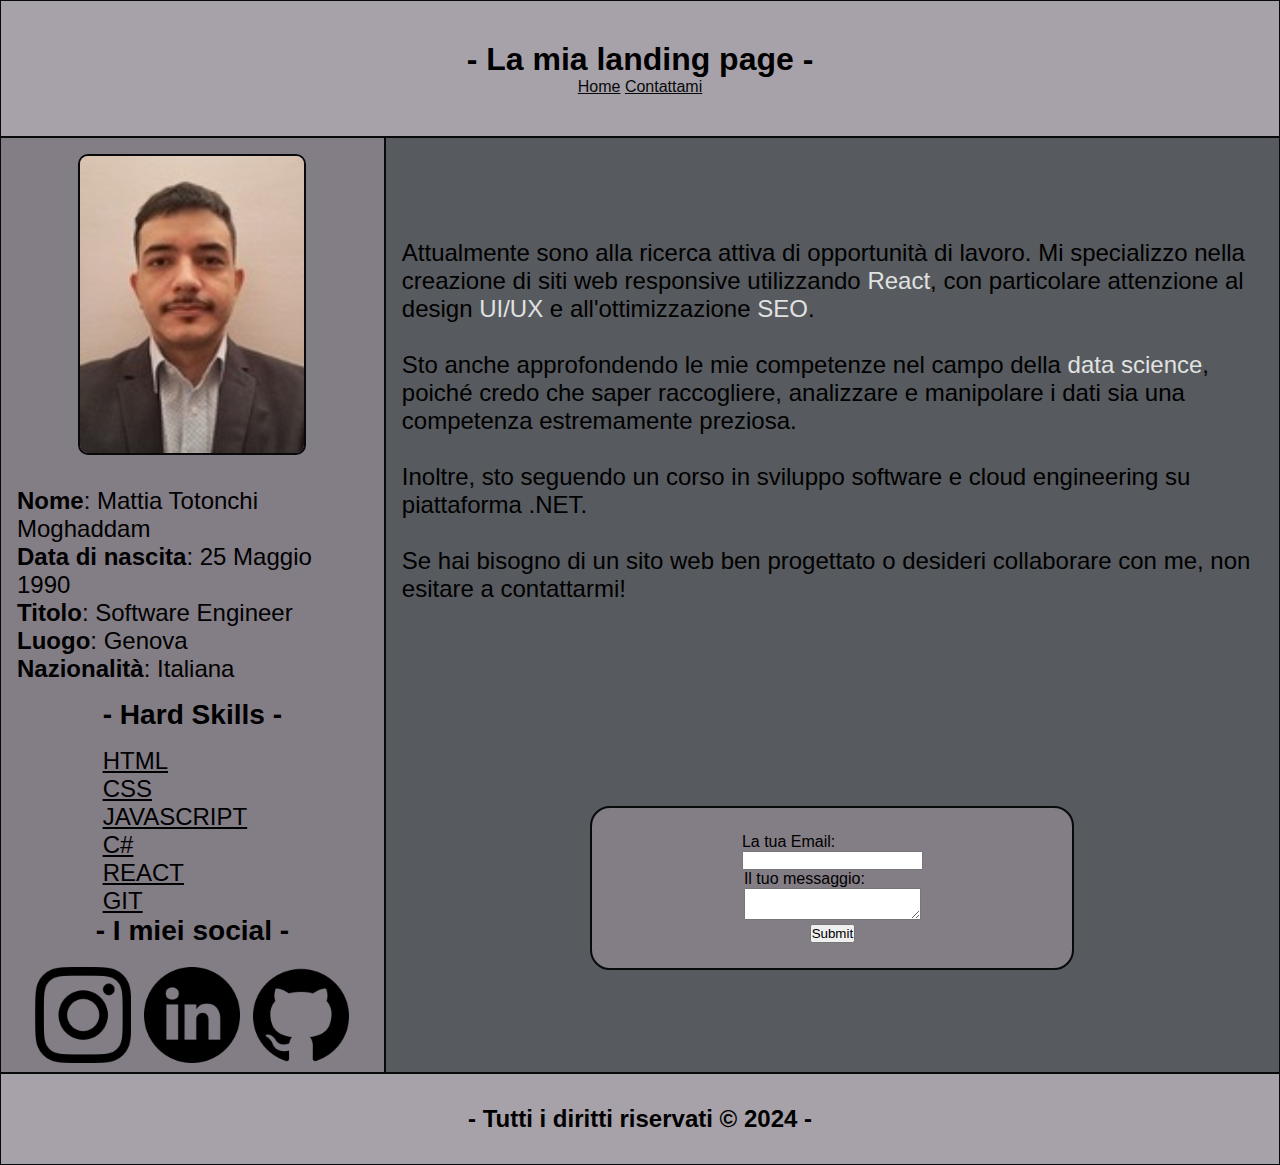
<file: esercitazioni/landing-page/contact.html>
<!DOCTYPE html>
<html lang="en">

<head>
    <meta charset="UTF-8">
    <meta name="viewport" content="width=device-width, initial-scale=1.0">
    <title>La mia landing page</title>
    <link rel="stylesheet" href="style.css">
</head>

<body>
    <header>
        <h1>- La mia landing page -</h1>
        <nav>
            <a href="./index.html">Home</a>
            <a href="./contact.html">Contattami</a>
        </nav>
    </header>
    <main>
        <div class="sidebar">
            <div>
                <img class="pic" src="/esercitazioni/landing-page/assets/profile.jpg" alt="">
            </div>
            <div class="description">
                <ul>
                    <li><b>Nome</b>: Mattia Totonchi Moghaddam</li>
                    <li><b>Data di nascita</b>: 25 Maggio 1990</li>
                    <li><b>Titolo</b>: Software Engineer</li>
                    <li><b>Luogo</b>: Genova</li>
                    <li><b>Nazionalità</b>: Italiana</li>

                </ul>
            </div>
            <div class="languages">
                <h3>- Hard Skills -</h3>
                <p><u>HTML</u></p>
                <p><u>CSS</u></p>
                <p><u>JAVASCRIPT</u></p>
                <p><u>C#</u></p>
                <p><u>REACT</u></p>
                <p><u>GIT</u></p>
            </div>
            <div class="link">
                <h3>- I miei social -</h3>
                <a class="links" href="https://www.instagram.com/mtm_90_/">
                    <img class="social" src="/esercitazioni/landing-page/assets/instagram.png" alt="" />
                </a>
                <a class="links" href="https://www.linkedin.com/in/mtm90/">
                    <img class="social" src="/esercitazioni/landing-page/assets/linkedin.png" alt="" />
                </a>
                <a class="links" href="https://github.com/mtm90">
                    <img class="social" src="/esercitazioni/landing-page/assets/github.png" alt="" />
                </a>
            </div>
        </div>
        <div class="main">
            <p class="contactText">Attualmente sono alla ricerca attiva di opportunità di lavoro. Mi specializzo nella
                creazione di siti web responsive utilizzando <span>React</span>, con particolare attenzione al design
                <span>UI/UX</span> e all'ottimizzazione <span>SEO</span>. <br><br> Sto anche approfondendo le mie
                competenze nel campo della <span>data science</span>, poiché credo che saper raccogliere, analizzare e manipolare i
                dati sia una competenza estremamente preziosa. <br><br>

                Inoltre, sto seguendo un corso in sviluppo software e cloud engineering su piattaforma .NET. <br><br>

                Se hai bisogno di un sito web ben progettato o desideri collaborare con me, non esitare a contattarmi!
            </p>
            <form class="form">
                <div>
                    <label htmlFor="email">La tua Email:</label>
                    <br />
                    <input type="email" required />
                </div>
                <div>
                    <label htmlFor="message">Il tuo messaggio:</label>
                    <br />
                    <textarea value={message} required></textarea>
                </div>
                <button type="submit">
                    Submit
                </button>
            </form>
        </div>
    </main>
    <footer>
        <h2>- Tutti i diritti riservati © 2024 -</h2>
    </footer>
</body>

</html>
</file>
<file: esercitazioni/landing-page/style.css>
/* Global Styles */
* {
    margin: 0;
    padding: 0;
    font-family: 'Lucida Sans', 'Lucida Sans Regular', 'Lucida Grande', 'Lucida Sans Unicode', Geneva, Verdana, sans-serif;
}

/* Header Styles */
header {
    display: flex;
    flex-direction: column;
    justify-content: center;
    align-items: center;
    height: 15vh;
    background-color: #A7A2A9;
    border: 1px solid #08090a;
}

/* Main Layout Styles */
main {
    display: flex;
}

.sidebar {
    width: 30vw;
    display: flex;
    flex-direction: column;
    align-items: center;
    justify-content: space-around;
    background-color: #837d85;
    border: 1px solid #08090a;
}

.main {
    width: 70vw;
    display: flex;
    flex-direction: column;
    justify-content: space-around;
    align-items: center;
    background-color: #575A5E;
    border: 1px solid #08090a;
}

/* Footer Styles */
footer {
    display: flex;
    justify-content: center;
    align-items: center;
    height: 10vh;
    background-color: #A7A2A9;
    border: 1px solid #08090a;
}
nav a:hover {
    background-color: #575A5E;

}
/* Element Styles */
ul {
    list-style-type: none;
    padding: 1rem;
}

li:hover {
    background-color: #575A5E;
    cursor: default;
}

h3 {
    display: flex;
    justify-content: center;
    padding-bottom: 1rem;
}

span {
    color: #e0e2e1;
}

.profileTitle,
.skillsTitle,
.contactTitle {
    padding-left: 1rem;
}

.profile p,
.skills p,
.contactText {
    padding: 1rem;
}

u:hover {
    background-color: #575A5E;
    cursor: default;
}

.pic {
    display: flex;
    justify-content: center;
    align-items: center;
    margin: 1rem;
    border: 2px solid #08090a;
    border-radius: 10px;
}

.form {
    display: flex;
    flex-direction: column;
    justify-content: center;
    align-items: center;
    width: 15rem;
    height: 10rem;
    margin: 1rem;
    background-color: #837d85;
    border: 2px solid #08090a;
    border-radius: 20px;
}

/* Link Styles */
nav a {
    text-decoration: underline;
    color: #08090a;
}

.links {
    padding-top: 1rem;
    text-decoration: none;
}

.social {
    width: 50px;
    padding: 0.2rem;
}

.social:hover {
    background-color: #575A5E;
}

/* Media Queries */
@media (max-width: 576px) {
    .main,
    .contactText,
    .profile,
    .skills,
    .sidebar {
        font-size: small;
        width: inherit;
    }

    .social {
        width: 2rem;
    }
    main {
        display: flex;
        flex-direction: column;
    }
    .pic {
        width: 11rem;
    }
    header h1 {
        font-size: x-large;
    }
    footer h2 {
        font-size: medium;
    }
}

@media (min-width: 577px) and (max-width: 768px) {
    .contactText,
    .profile,
    .skills,
    .sidebar {
        font-size: medium;
    }
    .social {
        width: 2.5rem;
    }
}

@media (min-width: 769px) and (max-width: 992px) {
    .contactText,
    .profile,
    .skills,
    .sidebar {
        font-size: large;
    }
    .social {
        width: 4rem;
    }
    .pic {
        width: 10rem;
    }
    .form {
        width: 20rem;
    }
}

@media (min-width: 993px) and (max-width: 1200px) {
    .contactText,
    .profile,
    .skills,
    .sidebar {
        font-size: larger;
    }
    .social {
        width: 5rem;
    }
    .pic {
        width: 12rem;
    }
    .form {
        width: 25rem;
    }
}

@media (min-width: 1201px) and (max-width:1399px){
    .contactText,
    .profile,
    .skills,
    .sidebar {
        font-size: x-large;
    }
    .social {
        width: 6rem;
    }
    .pic {
        width: 14rem;
    }
    .form {
        width: 30rem;
    }
}
@media (min-width: 1400px) {
    .contactText,
    .profile,
    .skills,
    .sidebar {
        font-size: xx-large;
    }
    .social {
        width: 7rem;
    }
    .pic {
        width: 17rem;
    }
    .form {
        width: 35rem;
    }
}
</file>
